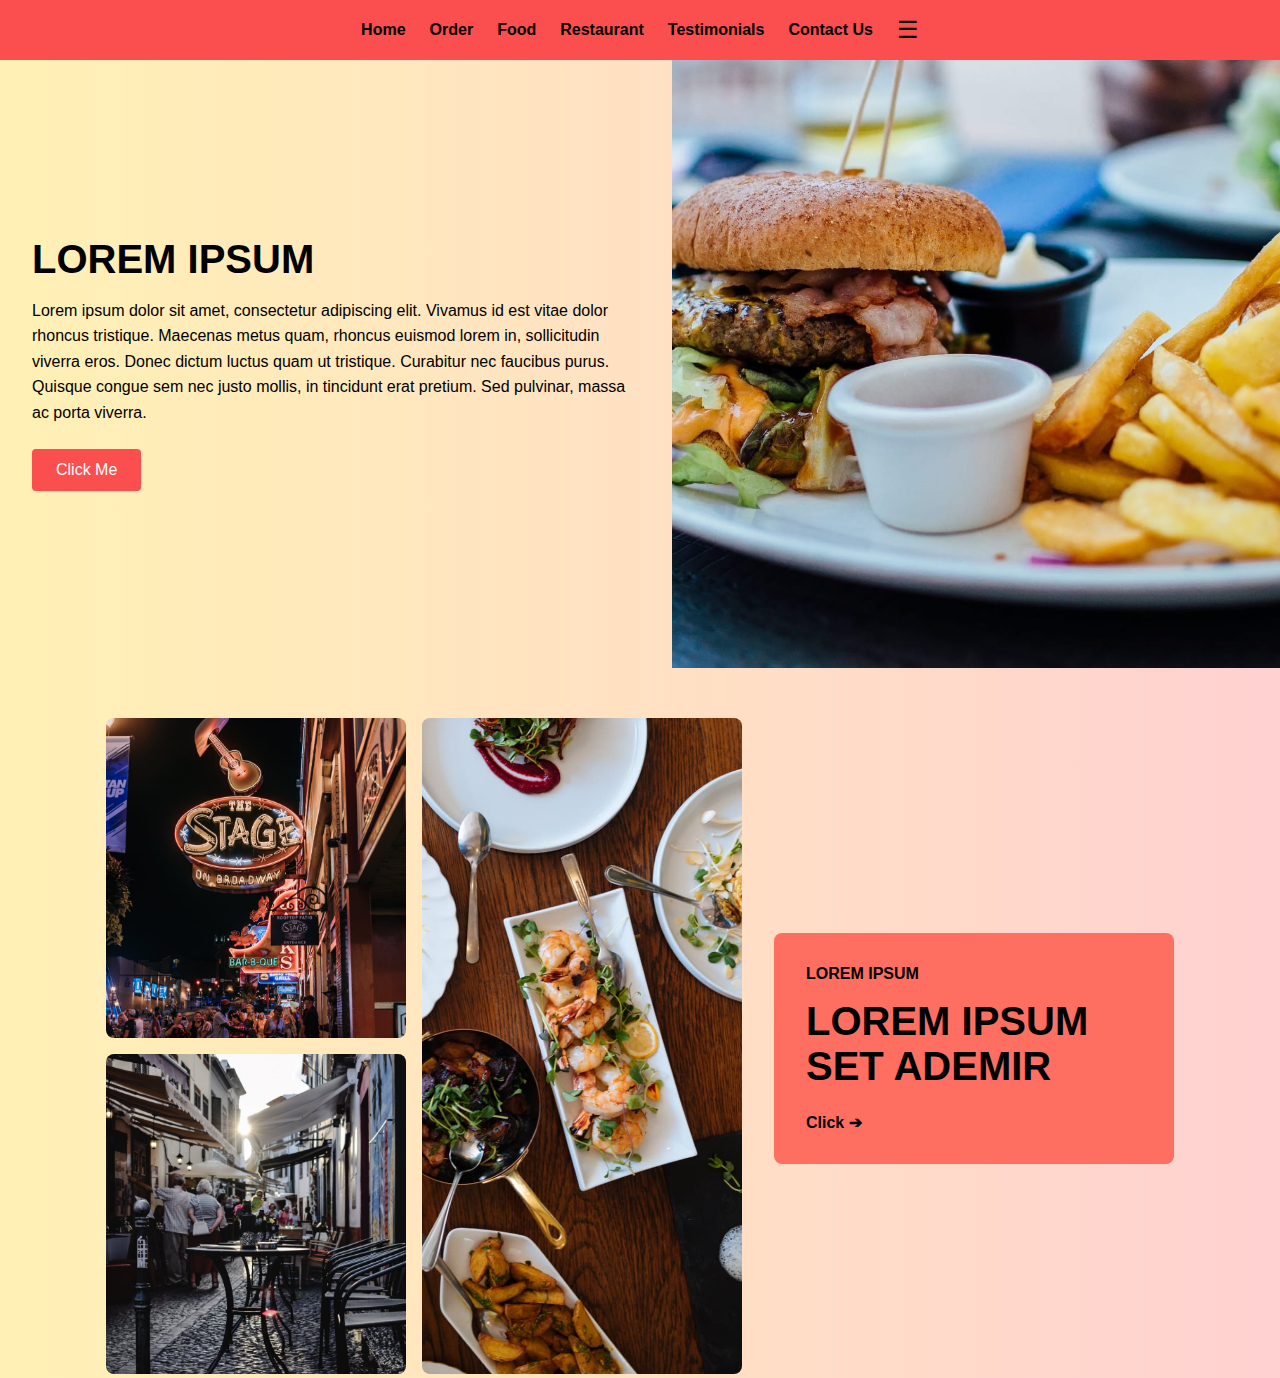
<file: index.html>
<!DOCTYPE html>
<html lang="en">
  <head>
    <meta charset="UTF-8" />
    <meta name="viewport" content="width=device-width, initial-scale=1.0" />
    <title>Food Website 1</title>
    <link rel="stylesheet" href="page1.css" />
  </head>
  <body>
    <header class="navbar">
      <nav class="nav-links">
        <a href="#">Home</a>
        <a href="#">Order</a>
        <a href="#">Food</a>
        <a href="#">Restaurant</a>
        <a href="#">Testimonials</a>
        <a href="#">Contact Us</a>
        <div class="menu-icon">☰</div>
      </nav>
    </header>

    <main class="main">
      <div class="main-text">
        <h1>LOREM IPSUM</h1>
        <p>
          Lorem ipsum dolor sit amet, consectetur adipiscing elit. Vivamus id
          est vitae dolor rhoncus tristique. Maecenas metus quam, rhoncus
          euismod lorem in, sollicitudin viverra eros. Donec dictum luctus quam
          ut tristique. Curabitur nec faucibus purus. Quisque congue sem nec
          justo mollis, in tincidunt erat pretium. Sed pulvinar, massa ac porta
          viverra.
        </p>
        <button>Click Me</button>
      </div>
      <div class="main-image">
        <img src="main-img.jpg" alt="main-img" />
      </div>
    </main>
    <section class="gallery-section">
      <div class="images">
        <div class="small-images">
          <img src="img1.jpg" alt="img1" />
          <img src="img2.jpg" alt="img2" />
        </div>
        <div class="large-image">
          <img src="img3.jpg" alt="img-3" />
        </div>
      </div>

      <div class="text-box">
        <h4>LOREM IPSUM</h4>
        <h1>LOREM IPSUM SET ADEMIR</h1>
        <a href="">Click ➔</a>
      </div>
    </section>
  </body>
</html>
</file>
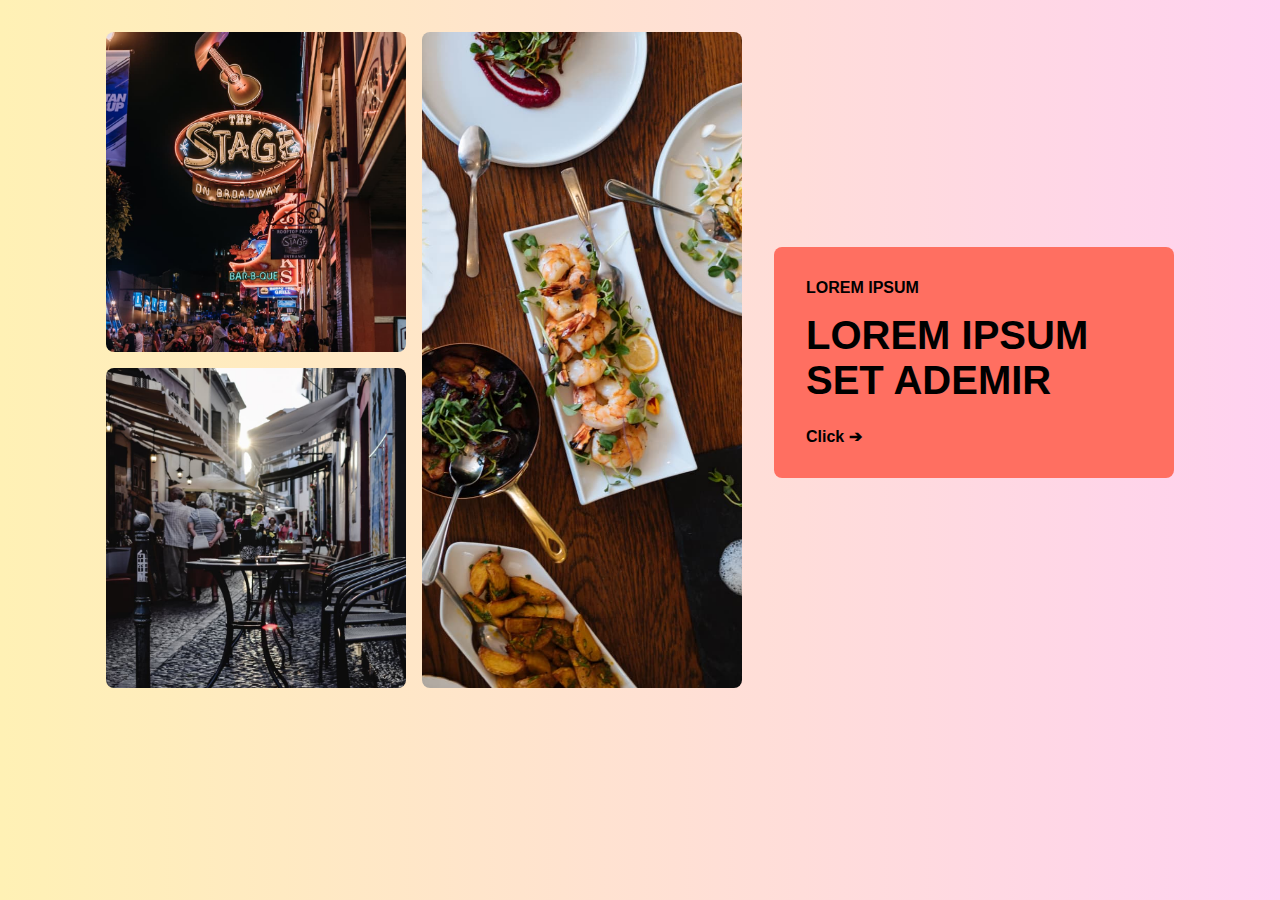
<file: index2.html>
<!DOCTYPE html>
<html lang="en">
  <head>
    <meta charset="UTF-8" />
    <meta name="viewport" content="width=device-width, initial-scale=1.0" />
    <title>Food website 2</title>
    <link rel="stylesheet" href="page2.css" />
  </head>
  <body>
    <section class="gallery-section">
      <div class="images">
        <div class="small-images">
          <img src="img1.jpg" alt="img1" />
          <img src="img2.jpg" alt="img2" />
        </div>
        <div class="large-image">
          <img src="img3.jpg" alt="img-3" />
        </div>
      </div>

      <div class="text-box">
        <h4>LOREM IPSUM</h4>
        <h1>LOREM IPSUM SET ADEMIR</h1>
        <a href="">Click ➔</a>
      </div>
    </section>
  </body>
</html>
</file>
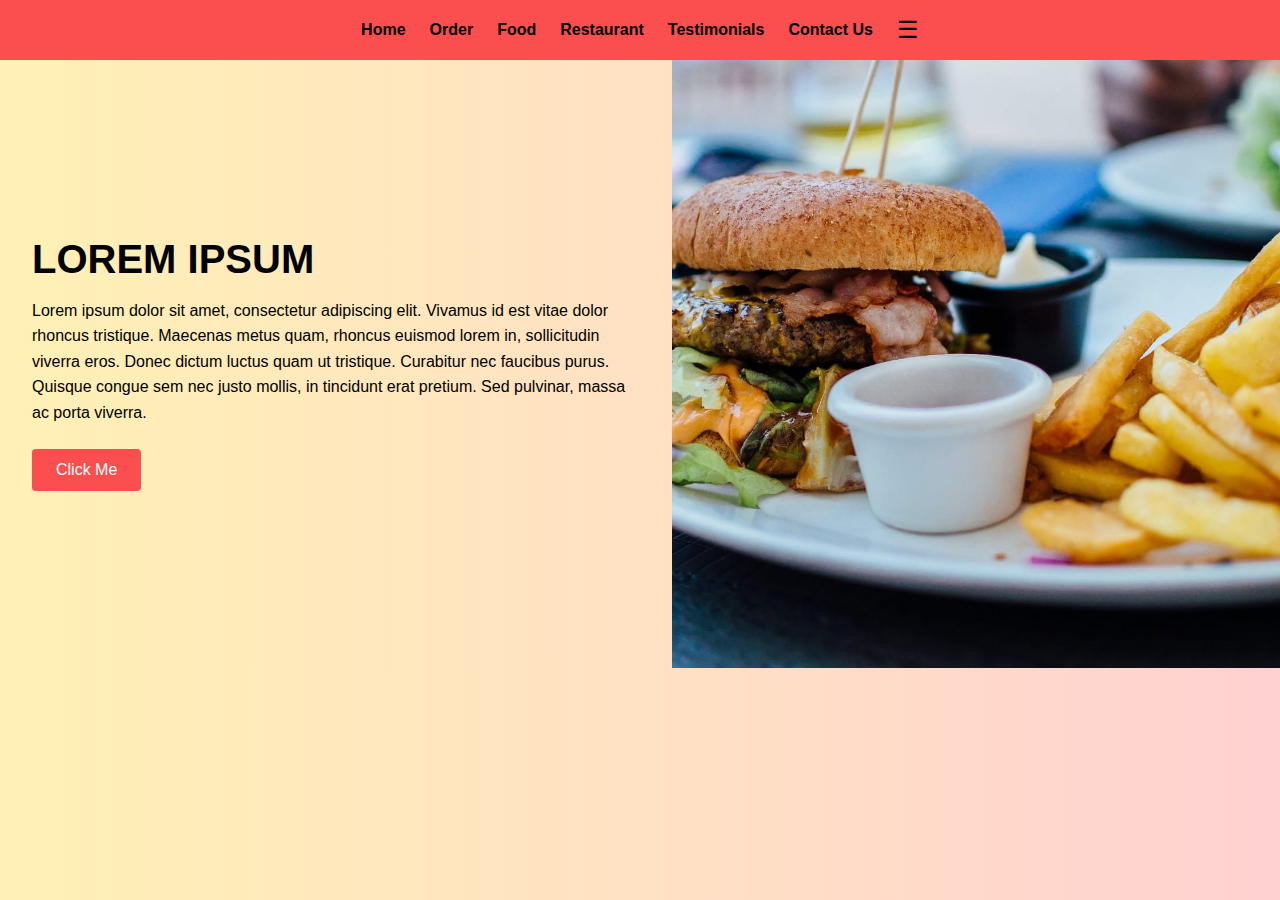
<file: page1.html>
<!DOCTYPE html>
<html lang="en">
  <head>
    <meta charset="UTF-8" />
    <meta name="viewport" content="width=device-width, initial-scale=1.0" />
    <title>Food Website 1</title>
    <link rel="stylesheet" href="page1.css" />
  </head>
  <body>
    <header class="navbar">
      <nav class="nav-links">
        <a href="#">Home</a>
        <a href="#">Order</a>
        <a href="#">Food</a>
        <a href="#">Restaurant</a>
        <a href="#">Testimonials</a>
        <a href="#">Contact Us</a>
        <div class="menu-icon">☰</div>
      </nav>
    </header>

    <main class="main">
      <div class="main-text">
        <h1>LOREM IPSUM</h1>
        <p>
          Lorem ipsum dolor sit amet, consectetur adipiscing elit. Vivamus id
          est vitae dolor rhoncus tristique. Maecenas metus quam, rhoncus
          euismod lorem in, sollicitudin viverra eros. Donec dictum luctus quam
          ut tristique. Curabitur nec faucibus purus. Quisque congue sem nec
          justo mollis, in tincidunt erat pretium. Sed pulvinar, massa ac porta
          viverra.
        </p>
        <button>Click Me</button>
      </div>
      <div class="main-image">
        <img src="main-img.jpg" alt="main-img" />
      </div>
    </main>
  </body>
</html>
</file>
<file: page1.css>
* {
  box-sizing: border-box;
  margin: 0;
  padding: 0;
  font-family: Arial, sans-serif;
}
body {
  background: linear-gradient(to right, #fff1b5, #ffd1d1);
  color: black;
}
.navbar {
  display: flex;
  justify-content: center;
  align-items: center;
  background-color: rgb(251, 78, 78);
  padding: 1rem 2rem;
  flex-wrap: wrap;
}
.navbar .nav-links {
  display: flex;
  gap: 1.5rem;
  align-items: center;
  flex-wrap: wrap;
}
.navbar .nav-links a {
  text-decoration: none;
  font-weight: bold;
  color: #000;
}
.navbar .menu-icon {
  font-size: 1.5rem;
  cursor: pointer;
}
.main {
  display: flex;
  flex-wrap: wrap;
  justify-content: center;
  align-items: center;
  background: linear-gradient(to right, #fff1b5, #ffd1d1);
}
.main-text {
  flex: 1;
  min-width: 300px;
  padding: 2rem;
}
.main-text h1 {
  font-size: 2.5rem;
  margin-bottom: 1rem;
}
.main-text p {
  font-size: 1rem;
  line-height: 1.6;
  margin-bottom: 1.5rem;
}
.main-text button {
  background-color: rgb(251, 78, 78);
  color: white;
  border: none;
  padding: 0.75rem 1.5rem;
  font-size: 1rem;
  cursor: pointer;
  border-radius: 4px;
}
.main-image {
  flex: 1;
  min-width: 300px;
  display: flex;
  justify-content: center;
  align-items: center;
}
.main-image img {
  max-width: 100%;
  height: auto;
}
.gallery-section {
    margin-top: 50px;
  display: flex;
  justify-content: center;
  align-items: center;
  flex-wrap: wrap;
  gap: 2rem;
}

.images {
  display: flex;
  gap: 1rem;
  flex-wrap: wrap;
}

.small-images {
  display: flex;
  flex-direction: column;
  gap: 1rem;
}

.small-images img {
  width: 320px;
  height: 320px;
  max-width: 300px;
  border-radius: 8px;
  object-fit: cover;
}
.large-image img {
  width: 320px;
  height: 656px;
  max-width: 300px;
  border-radius: 8px;
  object-fit: cover;
}

.large-image img {
  max-width: 620px;
}

.text-box {
  background-color: #ff6f61;
  padding: 2rem;
  border-radius: 8px;
  color: black;
  max-width: 400px;
}

.text-box h4 {
  font-size: 1rem;
  margin-bottom: 1rem;
}

.text-box h1 {
  font-size: 2.5rem;
  margin-bottom: 1.5rem;
}

.text-box a {
  text-decoration: none;
  color: #000;
  font-weight: bold;
}
@media (max-width: 750px) {
  .main {
    flex-direction: column;
  }
}
@media (max-width: 750px) {
  .gallery-section {
    flex-direction: column;
    align-items: center;
  }

  .images {
    flex-direction: column;
    align-items: center;
  }

  .large-image img {
    max-width: 100%;
  }
}
</file>
<file: page2.css>
* {
  box-sizing: border-box;
  margin: 0;
  padding: 0;
  font-family: Arial, sans-serif;
}

body {
  background: linear-gradient(to right, #fff1b5, #ffd1f0);
  padding: 2rem;
}

.gallery-section {
  display: flex;
  justify-content: center;
  align-items: center;
  flex-wrap: wrap;
  gap: 2rem;
}

.images {
  display: flex;
  gap: 1rem;
  flex-wrap: wrap;
}

.small-images {
  display: flex;
  flex-direction: column;
  gap: 1rem;
}

.small-images img {
  width: 320px;
  height: 320px;
  max-width: 300px;
  border-radius: 8px;
  object-fit: cover;
}
.large-image img {
  width: 320px;
  height: 656px;
  max-width: 300px;
  border-radius: 8px;
  object-fit: cover;
}

.large-image img {
  max-width: 620px;
}

.text-box {
  background-color: #ff6f61;
  padding: 2rem;
  border-radius: 8px;
  color: black;
  max-width: 400px;
}

.text-box h4 {
  font-size: 1rem;
  margin-bottom: 1rem;
}

.text-box h1 {
  font-size: 2.5rem;
  margin-bottom: 1.5rem;
}

.text-box a {
  text-decoration: none;
  color: #000;
  font-weight: bold;
}

@media (max-width: 750px) {
  .gallery-section {
    flex-direction: column;
    align-items: center;
  }

  .images {
    flex-direction: column;
    align-items: center;
  }

  .large-image img {
    max-width: 100%;
  }
}
</file>
